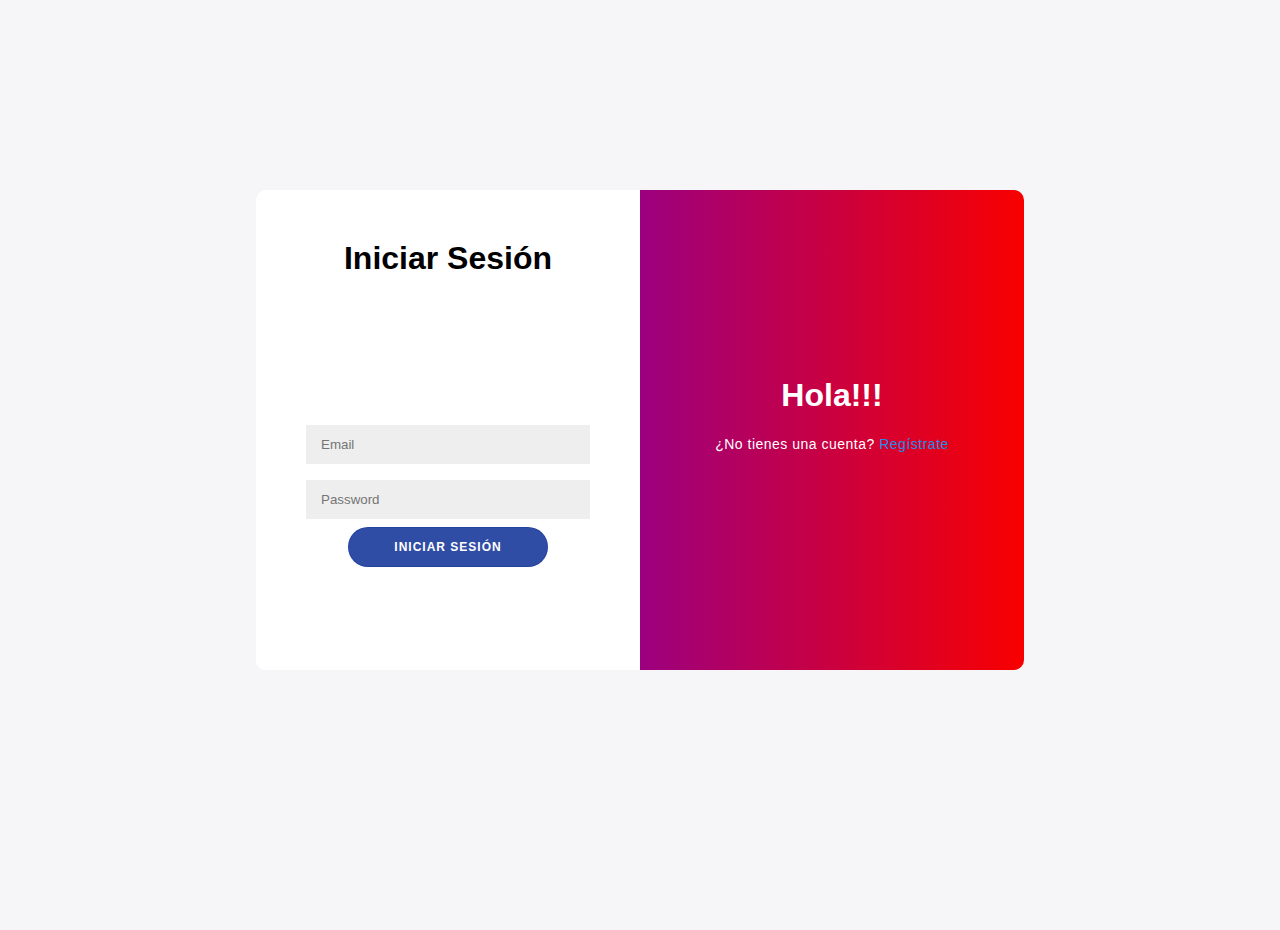
<file: prue/index.html>
<!DOCTYPE html>
<html lang="en">
<head>
    <meta charset="UTF-8">
    <meta name="viewport" content="width=device-width, initial-scale=1.0">
    <title>Iniciar Sesión</title>
    <link rel="stylesheet" href="styles.css">
</head>
<body>
    <div class="container">
        <div class="form-container sign-in-container">
            <h1 class="center">Iniciar Sesión</h1>
            <form id="loginForm">
                <input type="email" placeholder="Email" id="loginEmail" name="loginEmail" required>
                <input type="password" placeholder="Password" id="loginPassword" name="loginPassword" required>
                <button type="submit">Iniciar Sesión</button>
                <p id="loginMessage"></p> <!-- Aquí se mostrará el mensaje de advertencia -->
            </form>
        </div>        
        <div class="overlay-container">
            <div class="overlay">
                <div class="overlay-panel overlay-left">
                    <h1>¡Bienvenido!</h1>
                    <p>Inicia sesión con tu cuenta</p>
                    <button class="ghost" id="signIn">Inicia sesión</button>
                </div>
                <div class="overlay-panel overlay-right">
                    <h1>Hola!!!</h1>
                    <p>¿No tienes una cuenta? <a href="registro.html">Regístrate</a></p>
                </div>
            </div>
        </div>
    </div>

    <script>
        document.getElementById("loginForm").addEventListener("submit", function(event) {
            event.preventDefault(); // Evitar el envío tradicional del formulario

            const email = document.getElementById('loginEmail').value;
            const password = document.getElementById('loginPassword').value;
            const loginMessage = document.getElementById('loginMessage');

            const storedUser = JSON.parse(localStorage.getItem(email));

            if (storedUser && storedUser.email === email && storedUser.password === password) {
                loginMessage.textContent = 'Inicio de sesión exitoso! Redireccionando...';
                setTimeout(() => {
                    window.location.href = 'menu.html'; // Redirigir al menú
                }, 2000);
            } else {
                loginMessage.textContent = 'Error: El correo electrónico o la contraseña no son correctos. Por favor, verifique sus credenciales.';
            }
        });
    </script>
</body>
</html>
</file>
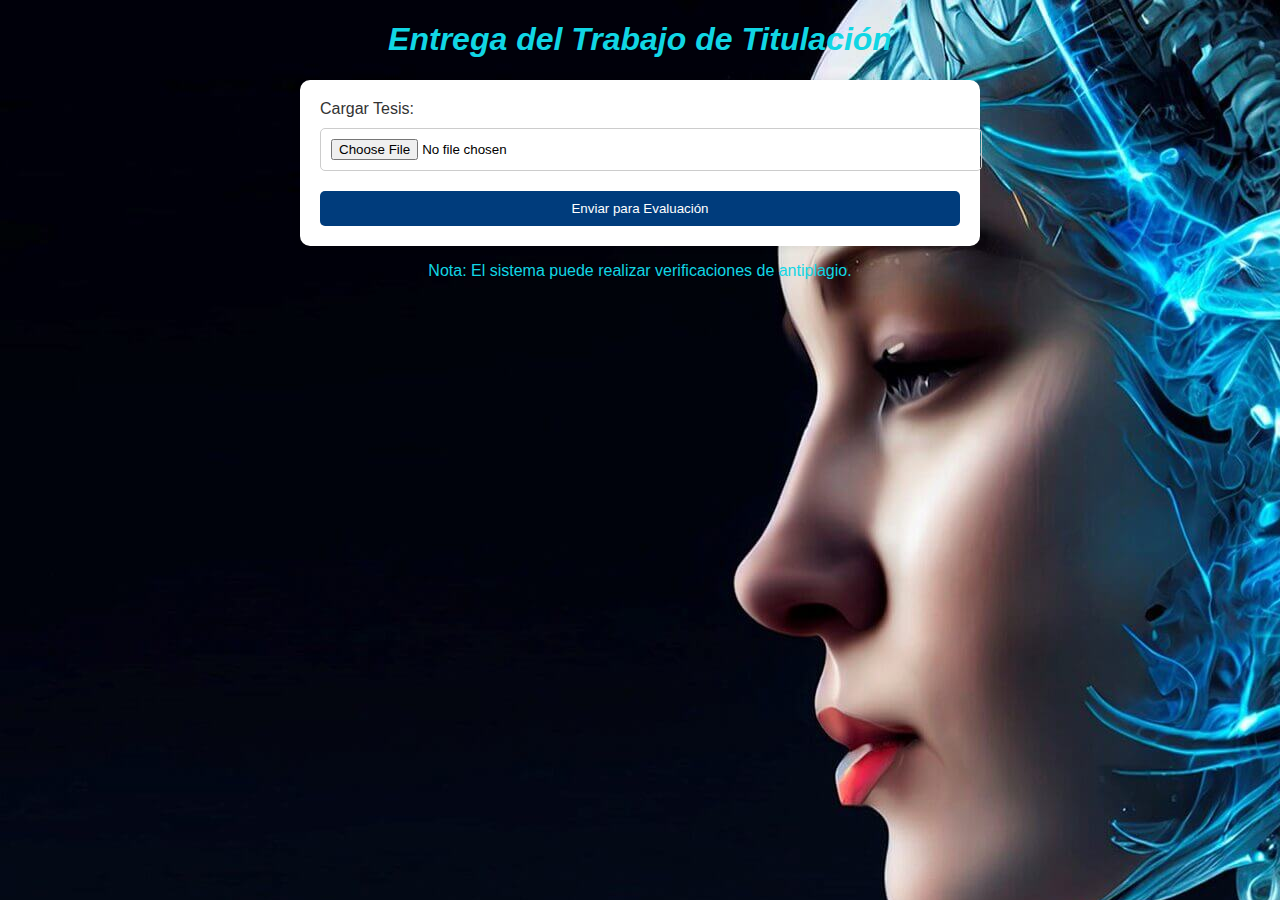
<file: prue/entrega.html>
<!DOCTYPE html>
<html lang="es">
<head>
    <meta charset="UTF-8">
    <title>Entrega del Trabajo de Titulación</title>
    <link rel="stylesheet" href="estilo/entrega.css">
</head>
<body>
    <h1> <i>Entrega del Trabajo de Titulación</h1> </i>
    <form>
        <label for="file">Cargar Tesis:</label>
        <input type="file" id="file" name="file"><br>
        <input type="submit" value="Enviar para Evaluación">
    </form>
    <p>Nota: El sistema puede realizar verificaciones de antiplagio.</p>
</body>
</html>
</file>
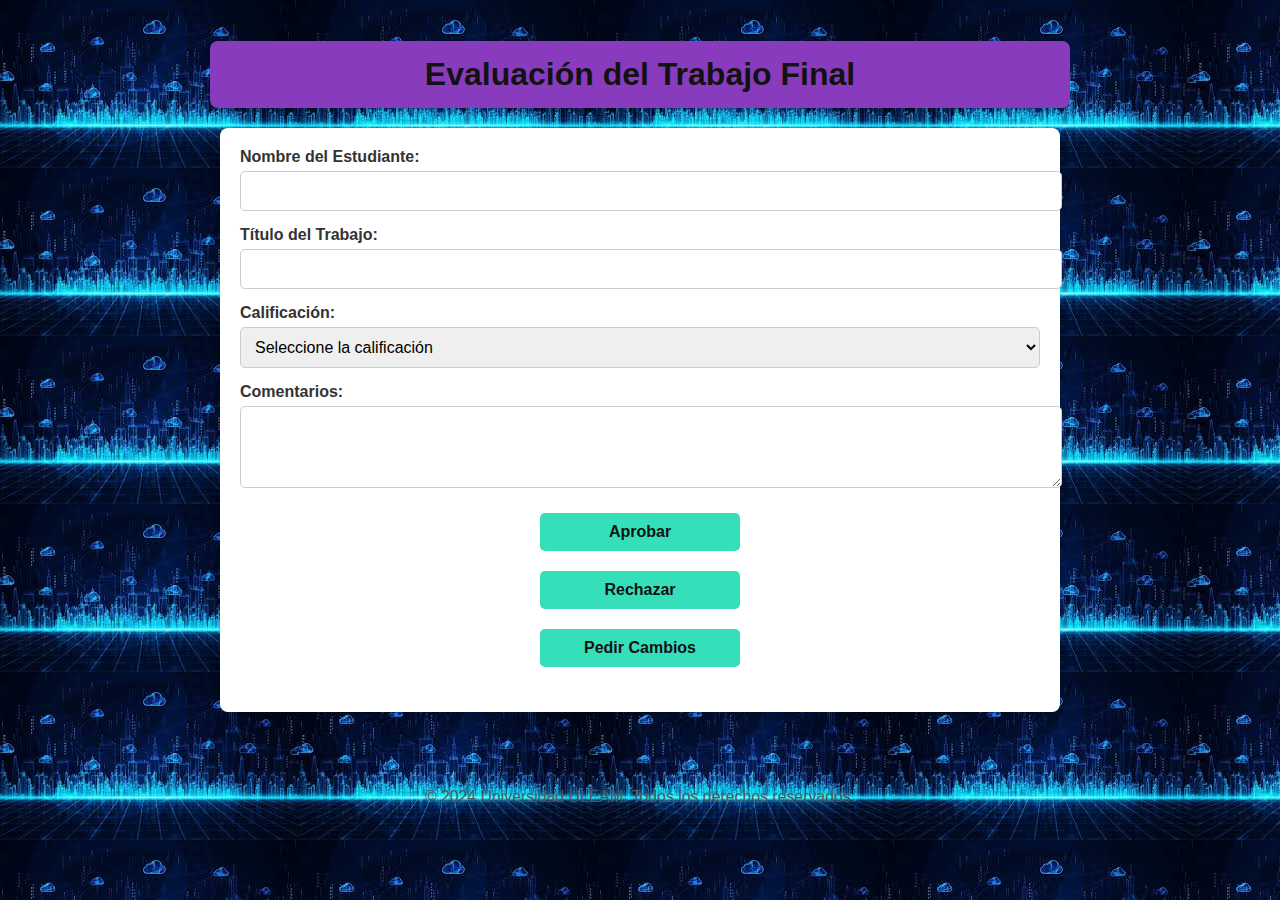
<file: prue/evaluacion.html>
<!DOCTYPE html>
<html lang="es">
<head>
    <meta charset="UTF-8">
    <title>Evaluación del Trabajo Final</title>
    <link rel="stylesheet" href="estilo/evaluacion.css">
</head>
<body>
    <h1>Evaluación del Trabajo Final</h1>

    <div class="container">
        <form id="evaluationForm">
            <div class="form-group">
                <label for="studentName">Nombre del Estudiante:</label>
                <input type="text" id="studentName" name="studentName" required>
            </div>
            <div class="form-group">
                <label for="workTitle">Título del Trabajo:</label>
                <input type="text" id="workTitle" name="workTitle" required>
            </div>
            <div class="form-group">
                <label for="grade">Calificación:</label>
                <select id="grade" name="grade" required>
                    <option value="">Seleccione la calificación</option>
                    <option value="0">0</option>
                    <option value="1">1</option>
                    <option value="2">2</option>
                    <option value="3">3</option>
                    <option value="4">4</option>
                    <option value="5">5</option>
                    <option value="6">6</option>
                    <option value="7">7</option>
                    <option value="8">8</option>
                    <option value="9">9</option>
                    <option value="10">10</option>
                </select>
            </div>
            <div class="form-group">
                <label for="comments">Comentarios:</label>
                <textarea id="comments" name="comments" rows="4" required></textarea>
            </div>
            <div class="form-group">
                <button type="button" onclick="submitEvaluation('approve')">Aprobar</button>
                <button type="button" onclick="submitEvaluation('reject')">Rechazar</button>
                <button type="button" onclick="submitEvaluation('requestChanges')">Pedir Cambios</button>
            </div>
        </form>
    </div>

    <div class="footer">
        <p>© 2024 Universidad ULEAM. Todos los derechos reservados.</p>
    </div>

    <script>
        function submitEvaluation(action) {
            const studentName = document.getElementById('studentName').value;
            const workTitle = document.getElementById('workTitle').value;
            const grade = document.getElementById('grade').value;
            const comments = document.getElementById('comments').value;

            if (action === 'approve') {
                alert(`El trabajo de ${studentName} titulado "${workTitle}" ha sido aprobado.`);
            } else if (action === 'reject') {
                alert(`El trabajo de ${studentName} titulado "${workTitle}" ha sido rechazado.`);
            } else if (action === 'requestChanges') {
                alert(`Se han solicitado cambios para el trabajo de ${studentName} titulado "${workTitle}".`);
            }

            // Aquí puedes agregar la lógica para enviar los datos al servidor.
            console.log({
                studentName,
                workTitle,
                grade,
                comments,
                action
            });
        }
    </script>
</body>
</html>
</file>
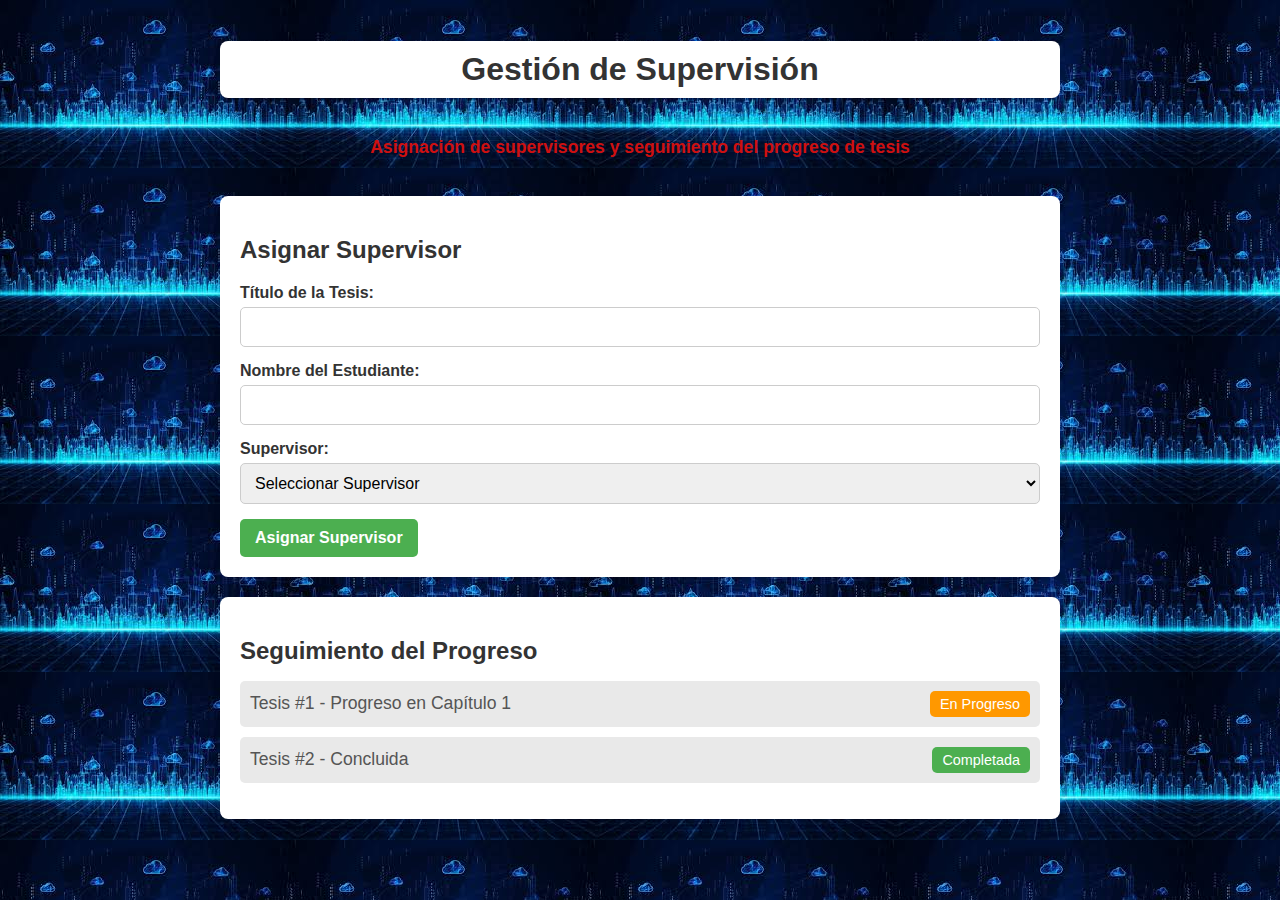
<file: prue/gestion.html>
<!DOCTYPE html>
<html lang="es">
<head>
    <meta charset="UTF-8">
    <title>Gestión de Supervisión</title>
    <link rel="stylesheet" href="estilo/gestion.css">
</head>
<body>
    <h1>Gestión de Supervisión</h1>
    <p id="proposalListText"> <b>Asignación de supervisores y seguimiento del progreso de tesis</b></p>

    <div id="proposalsContainer">
        <!-- Aquí se agregarán las propuestas dinámicamente -->
    </div>

    <div class="container">
        <h2>Asignar Supervisor</h2>
        <form id="assignSupervisorForm">
            <div class="form-group">
                <label for="thesisTitle">Título de la Tesis:</label>
                <input type="text" id="thesisTitle" name="thesisTitle" required>
            </div>
            <div class="form-group">
                <label for="studentName">Nombre del Estudiante:</label>
                <input type="text" id="studentName" name="studentName" required>
            </div>
            <div class="form-group">
                <label for="supervisor">Supervisor:</label>
                <select id="supervisor" name="supervisor" required>
                    <option value="">Seleccionar Supervisor</option>
                    <!-- Opciones de supervisores se llenarán dinámicamente -->
                </select>
            </div>
            <button type="submit">Asignar Supervisor</button>
        </form>
    </div>

    <div class="container progress-section">
        <h2>Seguimiento del Progreso</h2>
        <ul class="progress-list">
            <li>
                <p>Tesis #1 - Progreso en Capítulo 1</p>
                <span class="status in-progress">En Progreso</span>
            </li>
            <li>
                <p>Tesis #2 - Concluida</p>
                <span class="status completed">Completada</span>
            </li>
            <!-- Más elementos de progreso según sea necesario -->
        </ul>
    </div>

    <script>
        // Simulación de datos del perfil de usuario
        const userProfile = {
            role: 'profesor',
            name: 'Profesor1'
        };

        document.addEventListener('DOMContentLoaded', function() {
            const supervisorSelect = document.getElementById('supervisor');

            if (userProfile.role === 'profesor') {
                const option = document.createElement('option');
                option.value = userProfile.name;
                option.textContent = userProfile.name;
                supervisorSelect.appendChild(option);
            }

            document.getElementById('assignSupervisorForm').addEventListener('submit', function(event) {
                event.preventDefault();
                alert(`Supervisor asignado: ${supervisorSelect.value}`);
            });
        });
    </script>
</body>
</html>
</file>
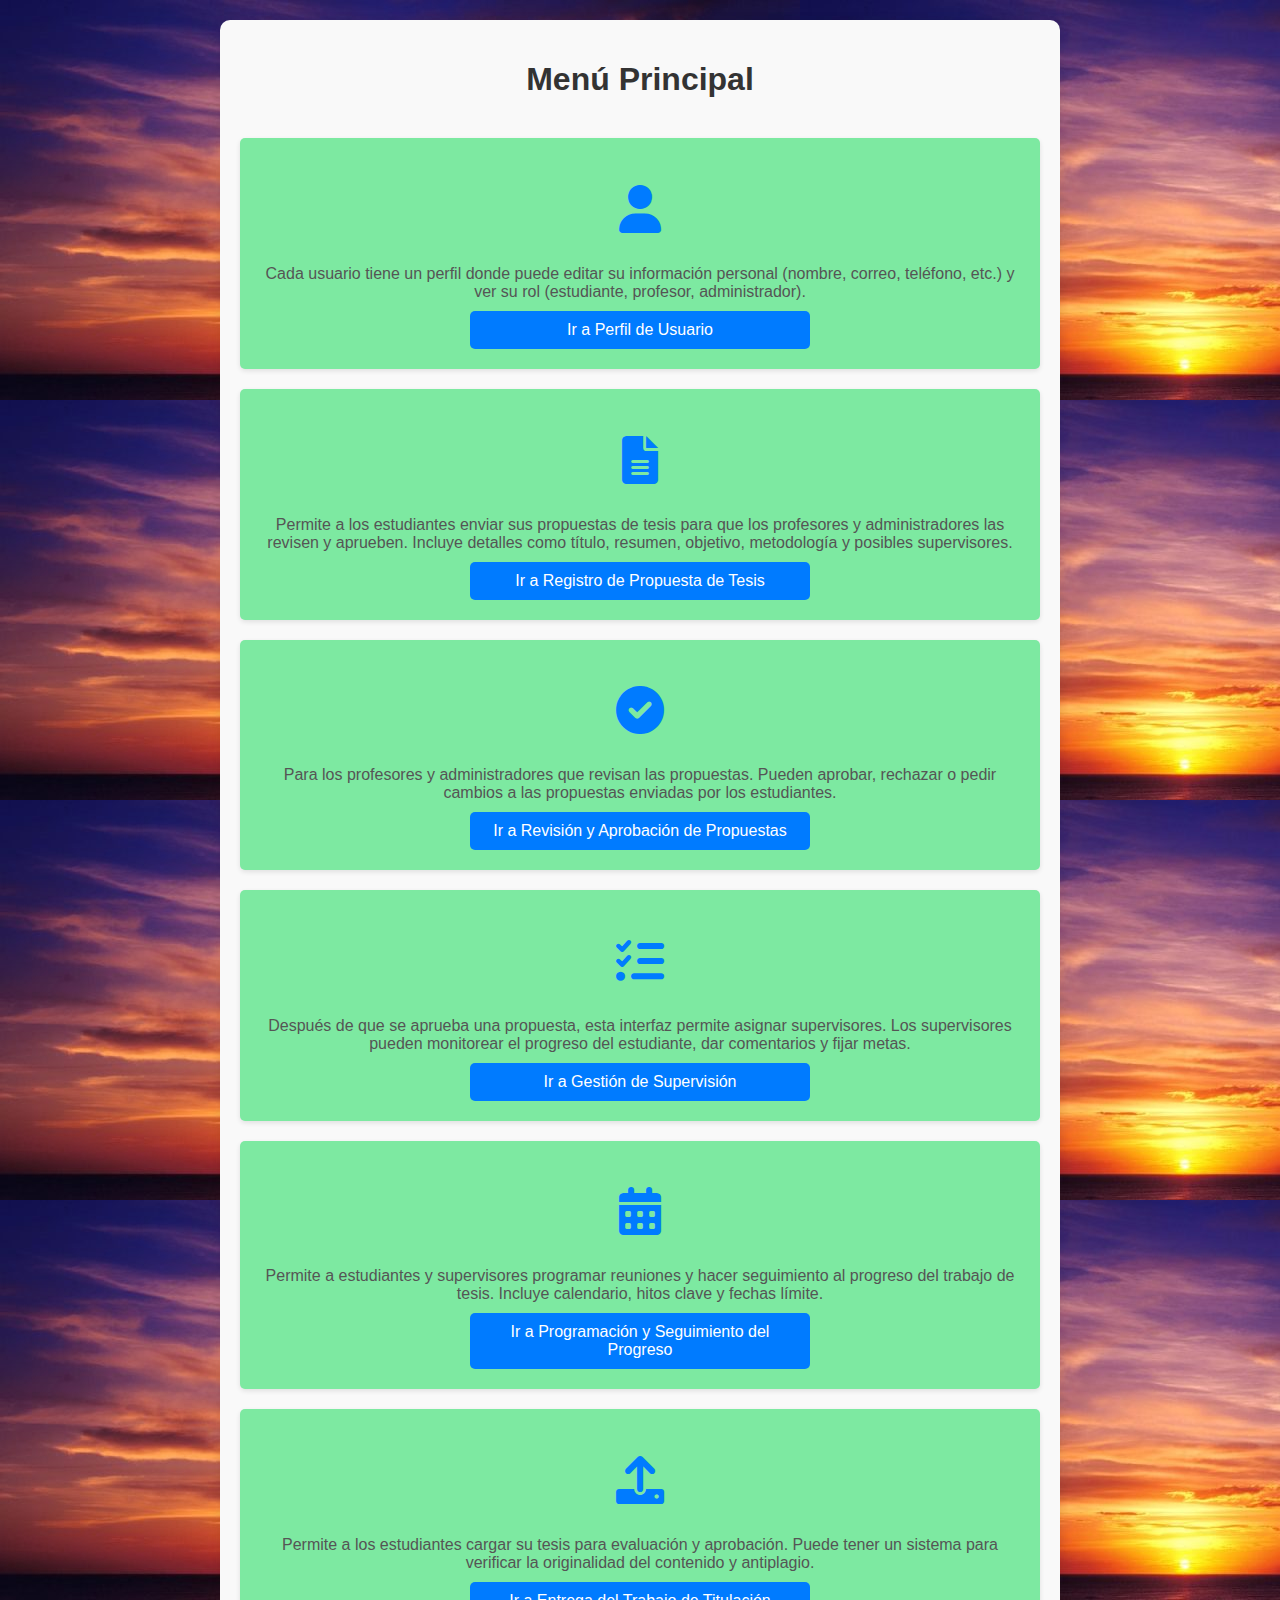
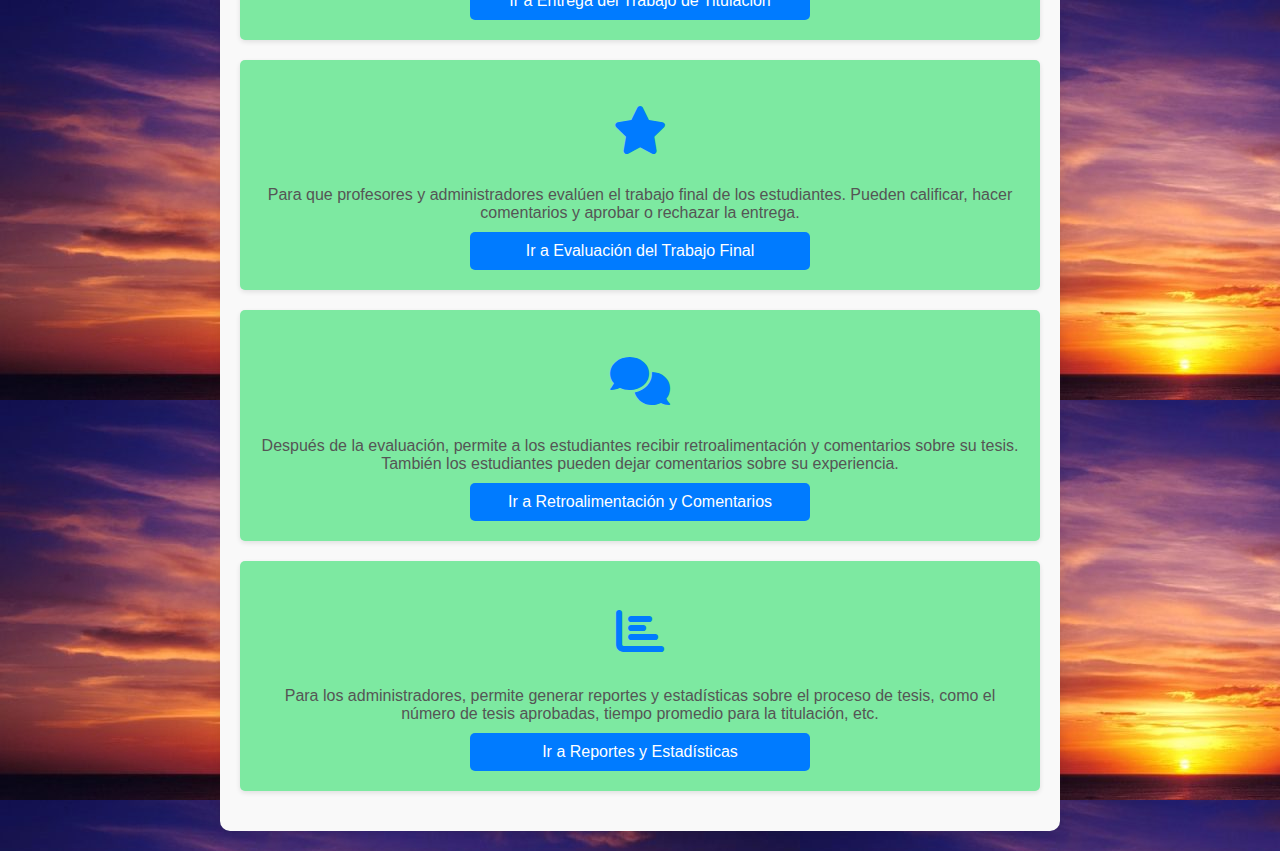
<file: prue/menu.html>
<!DOCTYPE html>
<html lang="es">
<head>
    <meta charset="UTF-8">
    <meta name="viewport" content="width=device-width, initial-scale=1.0">
    <title>Menú Principal</title>
    <link rel="stylesheet" href="https://cdnjs.cloudflare.com/ajax/libs/font-awesome/6.0.0-beta3/css/all.min.css">
    <style>
        body {
            font-family: Arial, sans-serif;
            margin: 0;
            padding: 0;
            background-color: #f4f4f4;

            background-image: url("estilo/imagenes/cielo.jpg");
        }
        .container {
            max-width: 800px;
            margin: 20px auto;
            padding: 20px;
            background-color: #f9f9f9; 
            border-radius: 10px;
            box-shadow: 0 0 10px rgba(0, 0, 0, 0.1);
        }
        header {
            text-align: center;
            margin-bottom: 40px;
        }
        .card {
            display: flex;
            flex-direction: column;
            align-items: center;
            padding: 20px;
            background-color: #7de9a1;
            margin-bottom: 20px;
            border-radius: 5px;
            box-shadow: 0 2px 5px rgba(0, 0, 0, 0.1);
            transition: transform 0.3s, box-shadow 0.3s;
        }
        .card:hover {
            transform: translateY(-5px);
            box-shadow: 0 4px 10px rgba(0, 0, 0, 0.2);
        }
        h1 {
            margin-bottom: 20px;
            color: #333;
        }
        h2 {
            margin-bottom: 20px;
            font-size: 2em;
            color: #007bff;
        }
        h2 i {
            font-size: 1.5em;
        }
        p {
            margin: 10px 0;
            color: #555;
            text-align: center;
        }
        .button {
            display: block;
            width: 80%;
            max-width: 300px;
            padding: 10px 20px;
            background-color: #007bff;
            color: #fff;
            border: none;
            border-radius: 5px;
            cursor: pointer;
            transition: background-color 0.3s;
            text-align: center;
            text-decoration: none;
        }
        .button:hover {
            background-color: #0056b3;
        }
    </style>
</head>
<body>
    <div class="container">
        <header>
            <h1>Menú Principal</h1>
        </header>
        <section class="card">
            <h2><i class="fas fa-user"></i></h2>
            <p>Cada usuario tiene un perfil donde puede editar su información personal (nombre, correo, teléfono, etc.) y ver su rol (estudiante, profesor, administrador).</p>
            <a href="perfil.html" class="button">Ir a Perfil de Usuario</a>
        </section>
        <section class="card">
            <h2><i class="fas fa-file-alt"></i></h2>
            <p>Permite a los estudiantes enviar sus propuestas de tesis para que los profesores y administradores las revisen y aprueben. Incluye detalles como título, resumen, objetivo, metodología y posibles supervisores.</p>
            <a href="registroTesis.html" class="button">Ir a Registro de Propuesta de Tesis</a>
        </section>
        <section class="card">
            <h2><i class="fas fa-check-circle"></i></h2>
            <p>Para los profesores y administradores que revisan las propuestas. Pueden aprobar, rechazar o pedir cambios a las propuestas enviadas por los estudiantes.</p>
            <a href="revision.html" class="button">Ir a Revisión y Aprobación de Propuestas</a>
        </section>
        <section class="card">
            <h2><i class="fas fa-tasks"></i></h2>
            <p>Después de que se aprueba una propuesta, esta interfaz permite asignar supervisores. Los supervisores pueden monitorear el progreso del estudiante, dar comentarios y fijar metas.</p>
            <a href="gestion.html" class="button">Ir a Gestión de Supervisión</a>
        </section>
        <section class="card">
            <h2><i class="fas fa-calendar-alt"></i></h2>
            <p>Permite a estudiantes y supervisores programar reuniones y hacer seguimiento al progreso del trabajo de tesis. Incluye calendario, hitos clave y fechas límite.</p>
            <a href="segimiento.html" class="button">Ir a Programación y Seguimiento del Progreso</a>
        </section>
        <section class="card">
            <h2><i class="fas fa-upload"></i></h2>
            <p>Permite a los estudiantes cargar su tesis para evaluación y aprobación. Puede tener un sistema para verificar la originalidad del contenido y antiplagio.</p>
            <a href="entrega.html" class="button">Ir a Entrega del Trabajo de Titulación</a>
        </section>
        <section class="card">
            <h2><i class="fas fa-star"></i></h2>
            <p>Para que profesores y administradores evalúen el trabajo final de los estudiantes. Pueden calificar, hacer comentarios y aprobar o rechazar la entrega.</p>
            <a href="evaluacion.html" class="button">Ir a Evaluación del Trabajo Final</a>
        </section>
        <section class="card">
            <h2><i class="fas fa-comments"></i></h2>
            <p>Después de la evaluación, permite a los estudiantes recibir retroalimentación y comentarios sobre su tesis. También los estudiantes pueden dejar comentarios sobre su experiencia.</p>
            <a href="retroalimentacion.html" class="button">Ir a Retroalimentación y Comentarios</a>
        </section>
        <section class="card">
            <h2><i class="fas fa-chart-bar"></i></h2>
            <p>Para los administradores, permite generar reportes y estadísticas sobre el proceso de tesis, como el número de tesis aprobadas, tiempo promedio para la titulación, etc.</p>
            <a href="reporte.html" class="button">Ir a Reportes y Estadísticas</a>
        </section>
    </div>
</body>
</html>
</file>
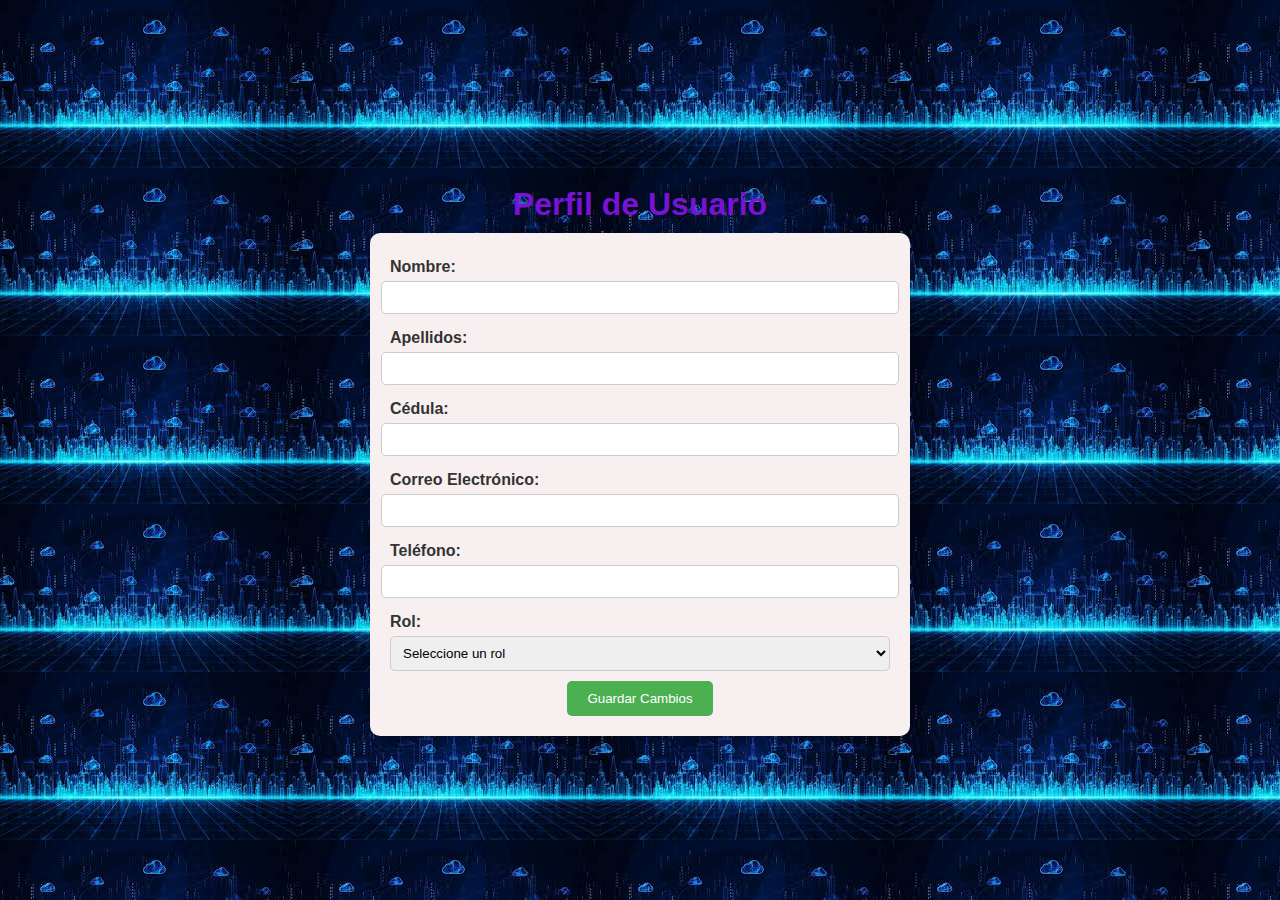
<file: prue/perfil.html>
<!DOCTYPE html>
<html lang="es">
<head>
    <meta charset="UTF-8">
    <title>Perfil de Usuario</title>
    <link rel="stylesheet" href="estilo/perfil.css">
    <script>
        // Supongamos que este es el correo electrónico y el rol registrados.
        const registeredEmail = "usuario@ejemplo.com";
        const registeredRole = "estudiante"; // Cambiar según el rol registrado (estudiante, profesor, administrador)

        function validateForm(event) {
            event.preventDefault();
            const name = document.getElementById('name').value.trim();
            const surname = document.getElementById('surname').value.trim();
            const cedula = document.getElementById('cedula').value.trim();
            const email = document.getElementById('email').value.trim();
            const role = document.getElementById('role').value;

            if (!name) {
                alert("El campo 'Nombre' es obligatorio.");
                return false;
            }

            if (!surname) {
                alert("El campo 'Apellidos' es obligatorio.");
                return false;
            }

            if (!cedula) {
                alert("El campo 'Cédula' es obligatorio.");
                return false;
            }

            if (!email) {
                alert("El campo 'Correo Electrónico' es obligatorio.");
                return false;
            }

            if (!role) {
                alert("El campo 'Rol' es obligatorio.");
                return false;
            }

            if (email !== registeredEmail) {
                alert("El correo electrónico no coincide con el registrado.");
                return false;
            }

            if (role !== registeredRole) {
                alert("El rol seleccionado no coincide con el rol registrado.");
                return false;
            }

            alert("Formulario enviado con éxito.");
            document.getElementById('userProfileForm').submit();
        }
    </script>
</head>
<body>
    <h1><span class="highlight">Perfil de Usuario</span> </h1>
    <form id="userProfileForm" onsubmit="validateForm(event)">
        <label for="name">Nombre:</label>
        <input type="text" id="name" name="name">
        <label for="surname">Apellidos:</label>
        <input type="text" id="surname" name="surname">
        <label for="cedula">Cédula:</label>
        <input type="text" id="cedula" name="cedula">
        <label for="email">Correo Electrónico:</label>
        <input type="email" id="email" name="email">
        <label for="phone">Teléfono:</label>
        <input type="text" id="phone" name="phone">
        <label for="role">Rol:</label>
        <select id="role" name="role">
            <option value="">Seleccione un rol</option>
            <option value="estudiante">Estudiante</option>
            <option value="profesor">Profesor</option>
            <option value="administrador">Administrador</option>
        </select>
        <input type="submit" value="Guardar Cambios">
    </form>
</body>
</html>
</file>
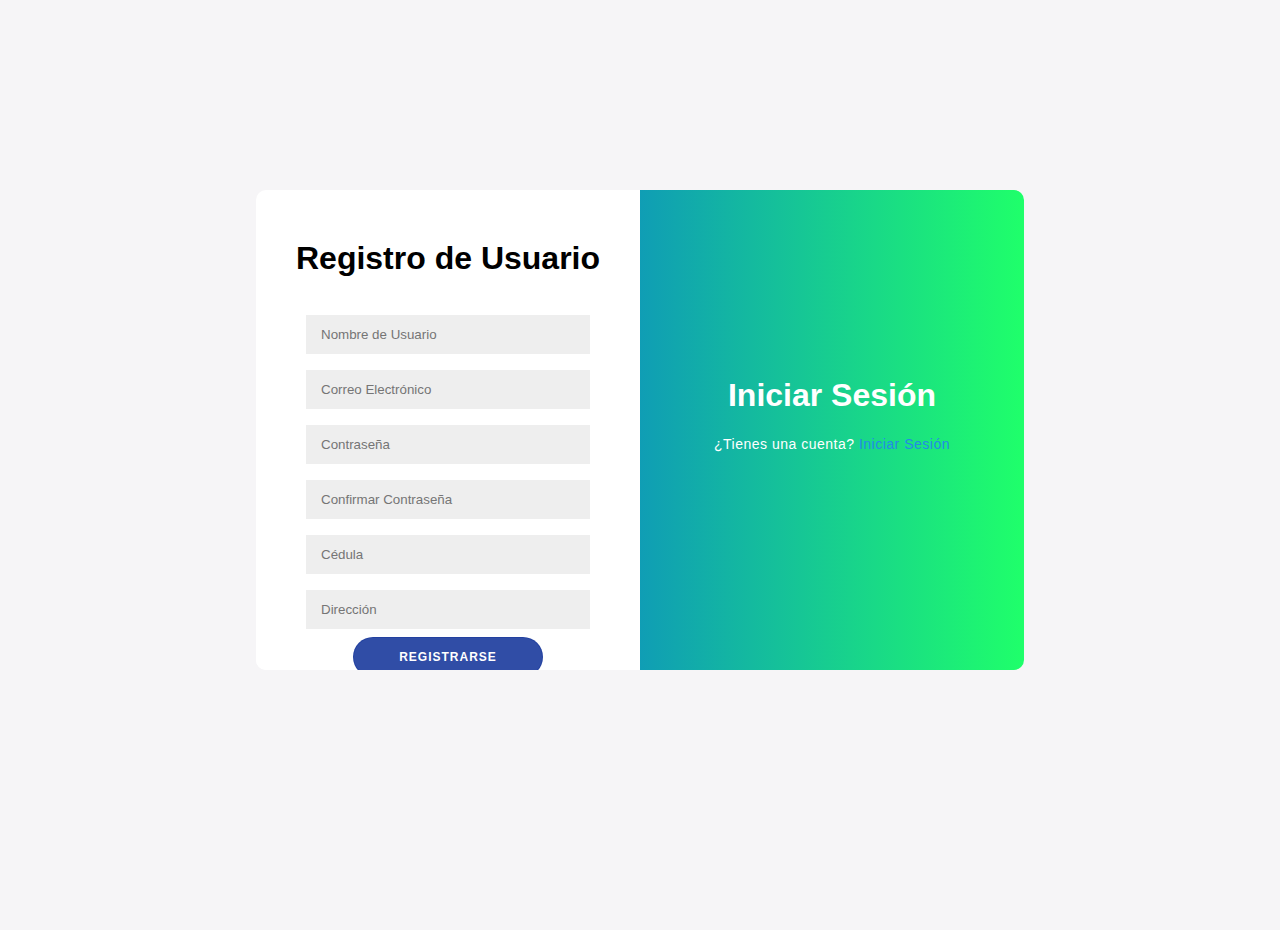
<file: prue/registro.html>
<!DOCTYPE html>
<html lang="en">
<head>
    <meta charset="UTF-8">
    <meta name="viewport" content="width=device-width, initial-scale=1.0">
    <title>Registro de Usuario</title>
    <link rel="stylesheet" href="styles.css">
</head>
<body>
    <div class="container">
        <div class="form-container sign-up-container">
            <h1 class="center">Registro de Usuario</h1>
            <form id="registrationForm">
                <input type="text" placeholder="Nombre de Usuario" id="username" name="username" required>
                <input type="email" placeholder="Correo Electrónico" id="email" name="email" required>
                <input type="password" placeholder="Contraseña" id="password" name="password" required>
                <input type="password" placeholder="Confirmar Contraseña" id="confirmPassword" name="confirmPassword" required>
                <input type="text" placeholder="Cédula" id="cedula" name="cedula" required>
                <input type="text" placeholder="Dirección" id="direccion" name="direccion" required>
                <button type="submit">Registrarse</button>
                <p id="registrationMessage"></p> <!-- Aquí se mostrará el mensaje de advertencia -->
            </form>
        </div>        
        <div class="overlay-container">
            <div class="overlay2">
                <div class="overlay-panel overlay-left">
                    <h1>¡Bienvenido!</h1>
                    <p>¿No tienes una cuenta? <a href="index.html">Iniciar Sesión</a></p>
                </div>
                <div class="overlay-panel overlay-right">
                    <h1>Iniciar Sesión</h1>
                    <p>¿Tienes una cuenta? <a href="index.html">Iniciar Sesión</a></p>
                </div>
            </div>
        </div>
    </div>

    <script>
        document.getElementById("registrationForm").addEventListener("submit", function(event) {
            event.preventDefault(); // Evitar el envío tradicional del formulario

            const username = document.getElementById("username").value;
            const email = document.getElementById("email").value;
            const password = document.getElementById("password").value;
            const confirmPassword = document.getElementById("confirmPassword").value;
            const cedula = document.getElementById("cedula").value;
            const direccion = document.getElementById("direccion").value;
            const registrationMessage = document.getElementById("registrationMessage");

            // Expresiones regulares para validar el email, cédula y contraseña
            const emailRegex = /^[a-zA-Z0-9._%+-]+@[a-zA-Z0-9.-]+\.[a-zA-Z]{2,}$/;
            const cedulaRegex = /^\d{10}$/;
            const passwordRegex = /^(?=.*\d)(?=.*[a-z])(?=.*[A-Z])(?=.*[a-zA-Z]).{8,}$/;

            if (!emailRegex.test(email)) {
                registrationMessage.textContent = "Por favor, introduce un correo electrónico válido.";
                return;
            }

            if (!cedulaRegex.test(cedula)) {
                registrationMessage.textContent = "La cédula debe contener exactamente 10 dígitos.";
                return;
            }

            if (!passwordRegex.test(password)) {
                registrationMessage.textContent = "La contraseña debe tener al menos 8 caracteres, incluyendo al menos una letra minúscula, una letra mayúscula y un número.";
                return;
            }

            if (password !== confirmPassword) {
                registrationMessage.textContent = "Las contraseñas no coinciden.";
                return;
            }

            // Crear un objeto con los datos del usuario
            const user = {
                username: username,
                email: email,
                password: password,
                cedula: cedula,
                direccion: direccion
            };

            // Guardar los datos en localStorage
            localStorage.setItem(email, JSON.stringify(user));

            // Mostrar mensaje de éxito
            registrationMessage.textContent = "Usuario registrado con éxito. Redirigiendo a la página de inicio de sesión...";

            // Redirigir al index.html después de un breve retraso
            setTimeout(function() {
                window.location.href = "index.html";
            }, 2000); // Esperar 2 segundos antes de redirigir
        });
    </script>
</body>
</html>
</file>
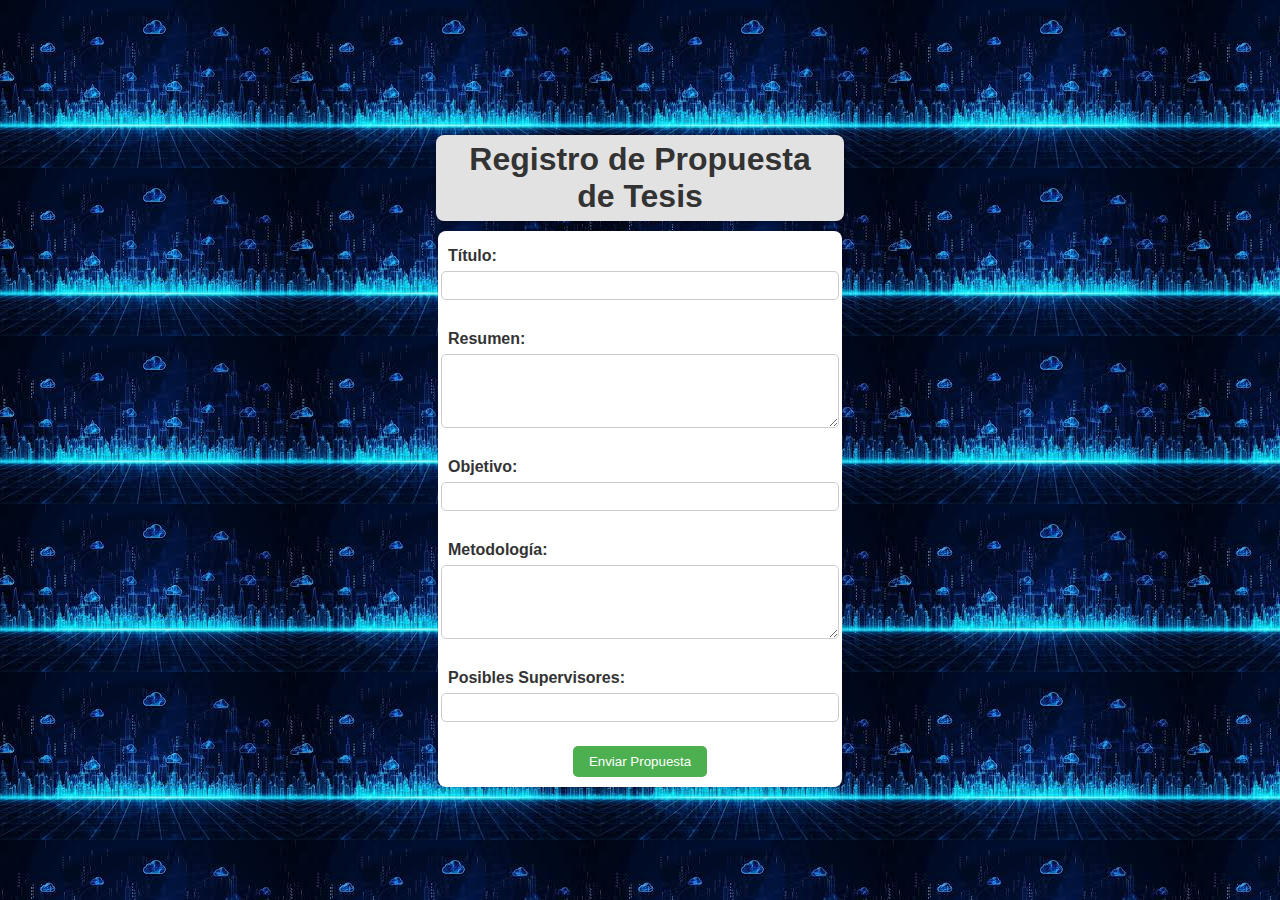
<file: prue/registroTesis.html>
<!DOCTYPE html>
<html lang="es">
<head>
    <meta charset="UTF-8">
    <title>Registro de Propuesta de Tesis</title>
    <link rel="stylesheet" href="estilo/registro_tesis.css">
    
</head>
<body>
    <h1>Registro de Propuesta de Tesis</h1>
    <form>
        <label for="title">Título:</label>
        <input type="text" id="title" name="title"><br>
        <label for="summary">Resumen:</label>
        <textarea id="summary" name="summary"></textarea><br>
        <label for="objective">Objetivo:</label>
        <input type="text" id="objective" name="objective"><br>
        <label for="methodology">Metodología:</label>
        <textarea id="methodology" name="methodology"></textarea><br>
        <label for="supervisors">Posibles Supervisores:</label>
        <input type="text" id="supervisors" name="supervisors"><br>
        <input type="submit" value="Enviar Propuesta">
    </form>
</body>
</html>
</file>
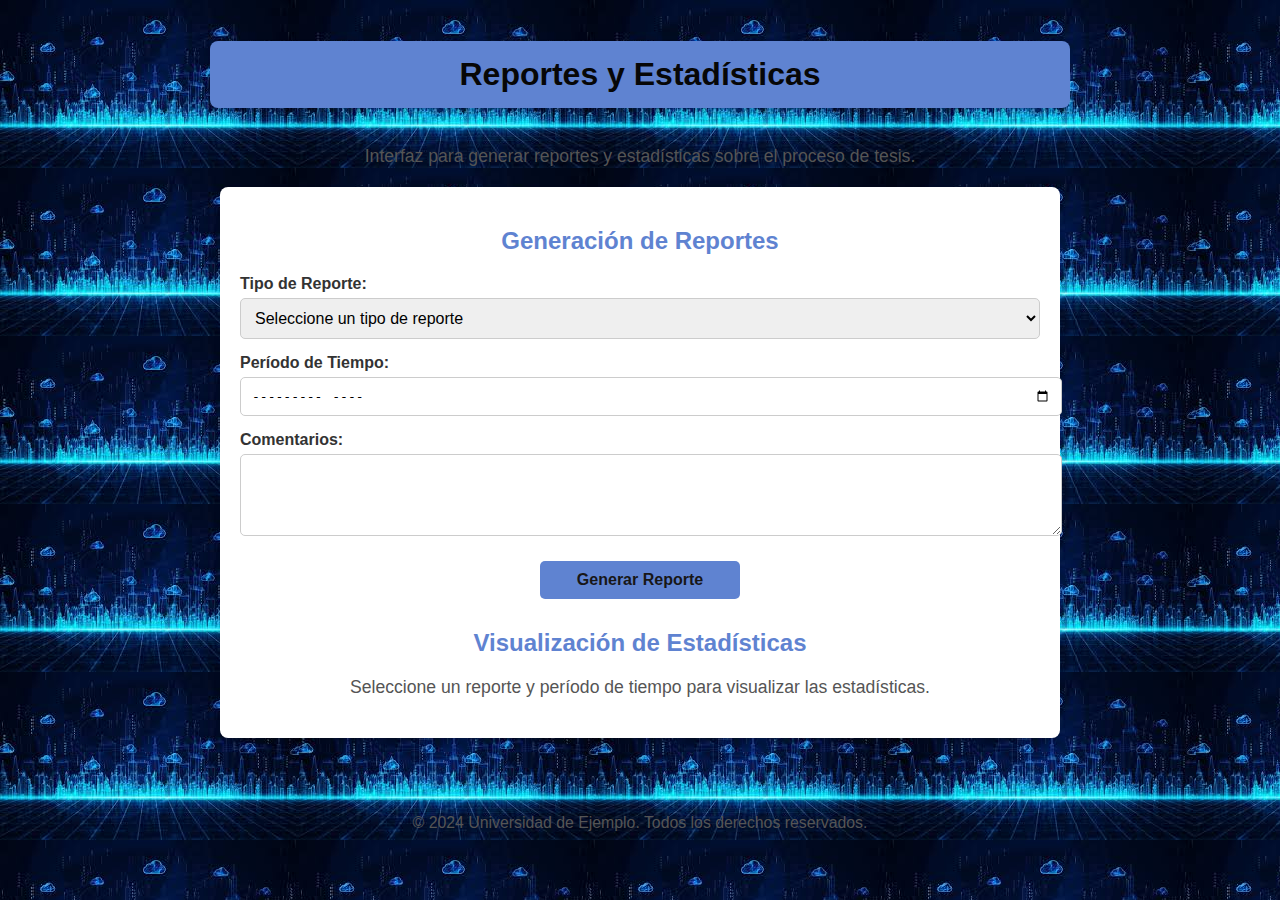
<file: prue/reporte.html>
<!DOCTYPE html>
<html lang="es">
<head>
    <meta charset="UTF-8">
    <title>Reportes y Estadísticas</title>
    <link rel="stylesheet" href="estilo/reporte.css">
</head>
<body>
    <h1>Reportes y Estadísticas</h1>
    <p>Interfaz para generar reportes y estadísticas sobre el proceso de tesis.</p>

    <div class="container">
        <div class="report-section">
            <h2>Generación de Reportes</h2>
            <form id="reportForm">
                <div class="form-group">
                    <label for="reportType">Tipo de Reporte:</label>
                    <select id="reportType" name="reportType" required>
                        <option value="">Seleccione un tipo de reporte</option>
                        <option value="progress">Progreso de Tesis</option>
                        <option value="feedback">Retroalimentación de Estudiantes</option>
                        <option value="grades">Calificaciones de Tesis</option>
                    </select>
                </div>
                <div class="form-group">
                    <label for="timePeriod">Período de Tiempo:</label>
                    <input type="month" id="timePeriod" name="timePeriod" required>
                </div>
                <div class="form-group">
                    <label for="comments">Comentarios:</label>
                    <textarea id="comments" name="comments" rows="4" required></textarea>
                </div>
                <div class="form-group">
                    <button type="button" onclick="generateReport()">Generar Reporte</button>
                </div>
            </form>
        </div>

        <div class="stats-section">
            <h2>Visualización de Estadísticas</h2>
            <div id="statsContainer">
                <!-- Aquí se mostrarán las estadísticas -->
                <p>Seleccione un reporte y período de tiempo para visualizar las estadísticas.</p>
            </div>
        </div>
    </div>

    <div class="footer">
        <p>© 2024 Universidad de Ejemplo. Todos los derechos reservados.</p>
    </div>

    <script>
        function generateReport() {
            const reportType = document.getElementById('reportType').value;
            const timePeriod = document.getElementById('timePeriod').value;
            const comments = document.getElementById('comments').value;

            if (reportType && timePeriod && comments) {
                const date = new Date(timePeriod);
                const month = date.toLocaleString('default', { month: 'long' });
                const year = date.getFullYear();

                alert(`El reporte está en progreso para el período de ${month} ${year}, generado exitosamente.`);

                document.getElementById('statsContainer').innerHTML = `<p>Reporte de <strong>${reportType}</strong> para el período de <strong>${month} ${year}</strong> generado exitosamente.</p>`;
            } else {
                alert('Por favor, complete todos los campos.');
            }
        }
    </script>
</body>
</html>
</file>
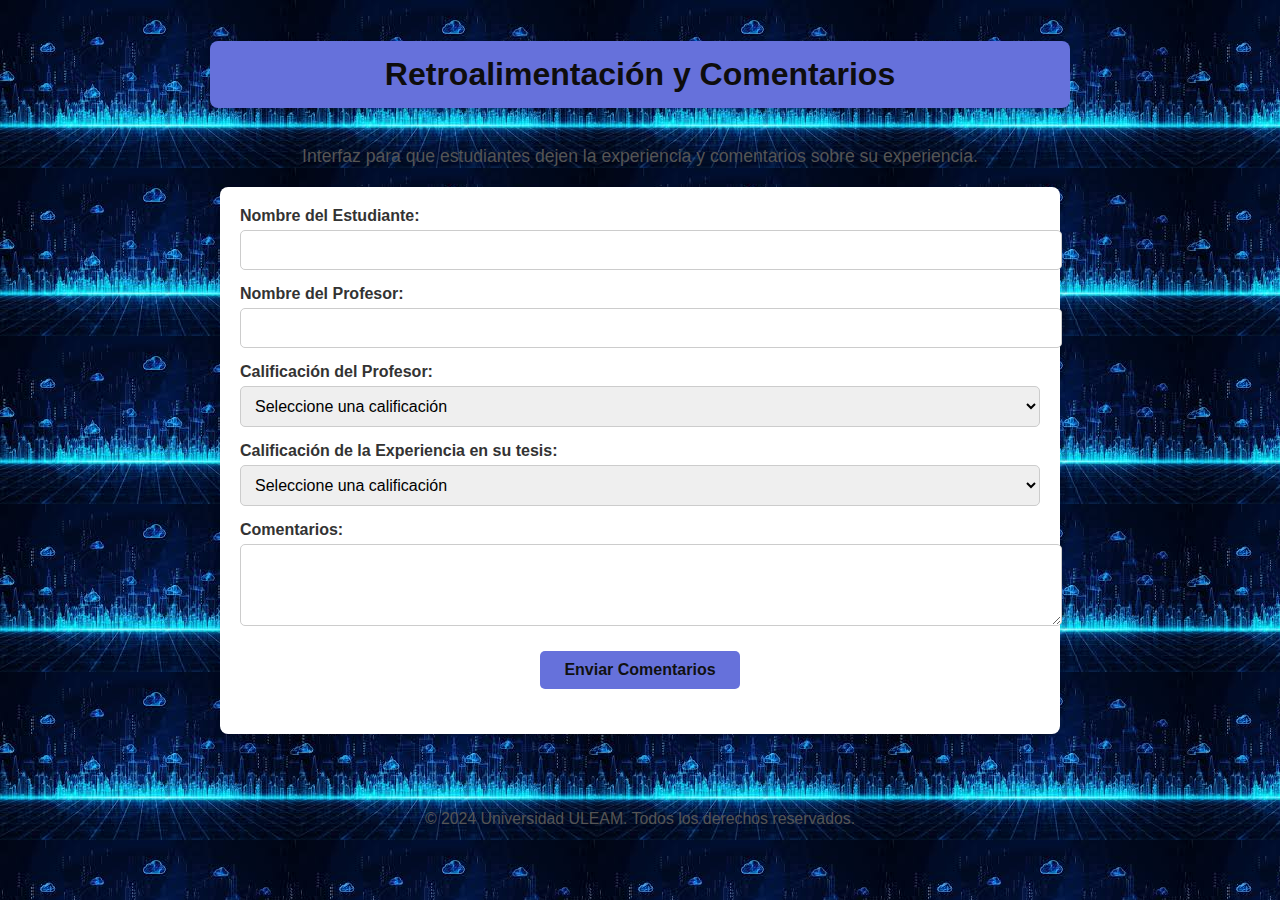
<file: prue/retroalimentacion.html>
<!DOCTYPE html>
<html lang="es">
<head>
    <meta charset="UTF-8">
    <title>Retroalimentación y Comentarios</title>
    <link rel="stylesheet" href="estilo/retroalimentacion.css">
</head>
<body>
    <h1>Retroalimentación y Comentarios</h1>
    <p>Interfaz para que estudiantes dejen la experiencia y comentarios sobre su experiencia.</p>

    <div class="container">
        <form id="feedbackForm">
            <div class="form-group">
                <label for="studentName">Nombre del Estudiante:</label>
                <input type="text" id="studentName" name="studentName" required>
            </div>
            <div class="form-group">
                <label for="professorName">Nombre del Profesor:</label>
                <input type="text" id="professorName" name="professorName" required>
            </div>
            <div class="form-group">
                <label for="professorRating">Calificación del Profesor:</label>
                <select id="professorRating" name="professorRating" required>
                    <option value="">Seleccione una calificación</option>
                    <option value="1">1 - Muy Mala</option>
                    <option value="2">2 - Mala</option>
                    <option value="3">3 - Regular</option>
                    <option value="4">4 - Buena</option>
                    <option value="5">5 - Muy Buena</option>
                </select>
            </div>
            <div class="form-group">
                <label for="experienceRating">Calificación de la Experiencia en su tesis:</label>
                <select id="experienceRating" name="experienceRating" required>
                    <option value="">Seleccione una calificación</option>
                    <option value="1">1 - Muy Mala</option>
                    <option value="2">2 - Mala</option>
                    <option value="3">3 - Regular</option>
                    <option value="4">4 - Buena</option>
                    <option value="5">5 - Muy Buena</option>
                </select>
            </div>
            <div class="form-group">
                <label for="comments">Comentarios:</label>
                <textarea id="comments" name="comments" rows="4" required></textarea>
            </div>
            <div class="form-group">
                <button type="button" onclick="submitFeedback()">Enviar Comentarios</button>
            </div>
        </form>
    </div>

    <div class="footer">
        <p>© 2024 Universidad ULEAM. Todos los derechos reservados.</p>
    </div>

    <script>
        function submitFeedback() {
            const studentName = document.getElementById('studentName').value;
            const professorName = document.getElementById('professorName').value;
            const professorRating = document.getElementById('professorRating').value;
            const experienceRating = document.getElementById('experienceRating').value;
            const comments = document.getElementById('comments').value;

            alert(`Gracias por tu retroalimentación, ${studentName}.`);

            // Aquí puedes agregar la lógica para enviar los datos al servidor.
            console.log({
                studentName,
                professorName,
                professorRating,
                experienceRating,
                comments
            });
        }
    </script>
</body>
</html>
</file>
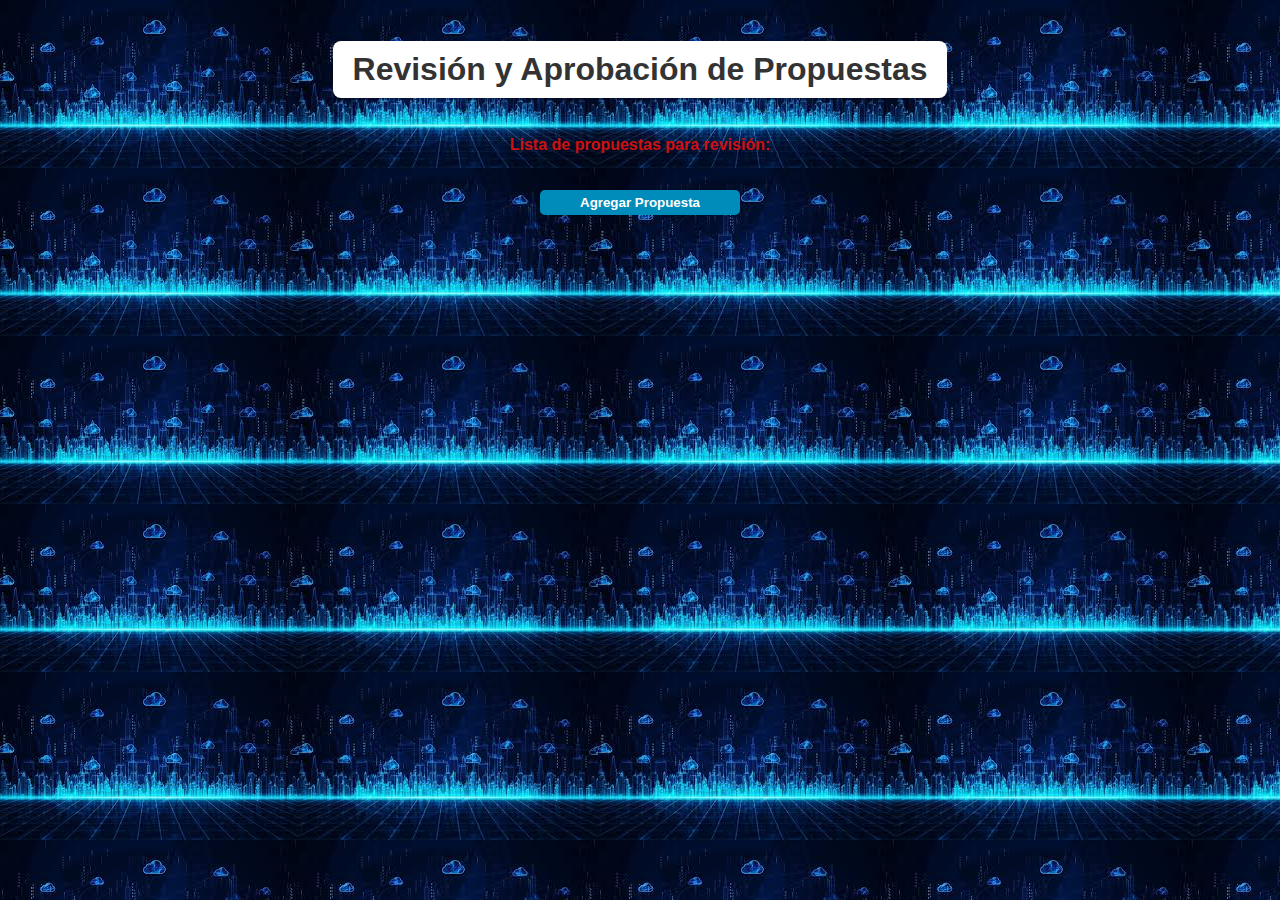
<file: prue/revision.html>
<!DOCTYPE html>
<html lang="es">
<head>
    <meta charset="UTF-8">
    <title>Revisión y Aprobación de Propuestas</title>
    <link rel="stylesheet" href="estilo/revision.css">
</head>
<body>
    <h1>Revisión y Aprobación de Propuestas</h1>
    <p id="proposalListText"> <b>Lista de propuestas para revisión:</b></p>

    <div id="proposalsContainer">
        <!-- Aquí se agregarán las propuestas dinámicamente -->
    </div>

    <button id="addProposalButton">Agregar Propuesta</button>

    <script>
        // Función para agregar una nueva propuesta
        function addProposal() {
            const proposalsContainer = document.getElementById('proposalsContainer');
            const proposalCount = proposalsContainer.children.length + 1;

            const newProposal = document.createElement('div');
            newProposal.classList.add('proposal');

            const proposalTitle = document.createElement('p');
            proposalTitle.textContent = `Propuesta #${proposalCount} - Título de la Propuesta`;

            const proposalActions = document.createElement('div');

            const approveButton = document.createElement('button');
            approveButton.textContent = 'Aprobar';
            approveButton.classList.add('approve');
            approveButton.addEventListener('click', function() {
                alert('¡La propuesta ha sido aceptada!');
            });

            const rejectButton = document.createElement('button');
            rejectButton.textContent = 'Rechazar';
            rejectButton.classList.add('reject');
            rejectButton.addEventListener('click', function() {
                alert('¡La propuesta ha sido denegada!');
            });

            const modifyButton = document.createElement('button');
            modifyButton.textContent = 'Pedir cambios';
            modifyButton.classList.add('modify');
            modifyButton.addEventListener('click', function() {
                // Aquí puedes agregar la lógica para subir un archivo
                alert('Subir archivo para cambios');
            });

            proposalActions.appendChild(approveButton);
            proposalActions.appendChild(rejectButton);
            proposalActions.appendChild(modifyButton);

            newProposal.appendChild(proposalTitle);
            newProposal.appendChild(proposalActions);

            proposalsContainer.appendChild(newProposal);
        }

        document.getElementById('addProposalButton').addEventListener('click', addProposal);
    </script>
</body>
</html>
</file>
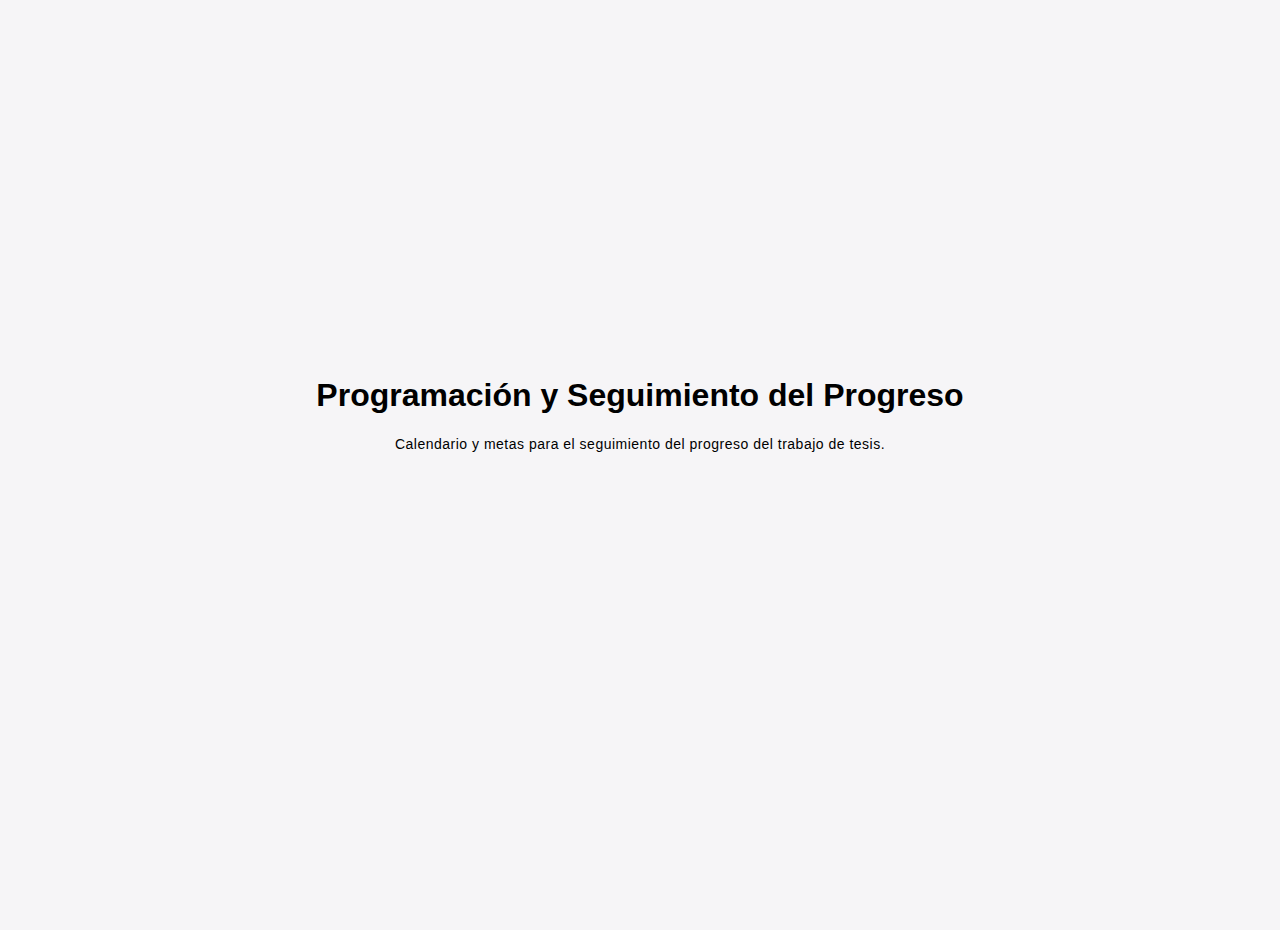
<file: prue/seguimeinto.html>
<!-- Programación y Seguimiento del Progreso -->
<!DOCTYPE html>
<html lang="es">
<head>
    <meta charset="UTF-8">
    <title>Programación y Seguimiento del Progreso</title>
    <link rel="stylesheet" href="styles.css">
</head>
<body>
    <h1>Programación y Seguimiento del Progreso</h1>
    <p>Calendario y metas para el seguimiento del progreso del trabajo de tesis.</p>
    <!-- Aquí podrías tener un calendario con hitos clave y fechas límite -->
</body>
</html>
</file>
<file: prue/styles.css>
* {
    box-sizing: border-box;
  }
  
  body {
    font-family: "Poppins", sans-serif;
    background: #f6f5f7;
    display: flex;
    flex-direction: column;
    justify-content: center;
    align-items: center;
    height: 100vh;
    margin: -20px 0 50px;
  }
  
  h1 {
    font-weight: bold;
    margin: 0;
  }
  .center {
    text-align: center;
    margin-top: 50px; /* Ajusta el margen superior según sea necesario */
}
  
  p {
    font-size: 14px;
    font-weight: 100;
    line-height: 20px;
    letter-spacing: 0.5px;
    margin: 20px 0 30px;
  }
  
  span {
    font-size: 12px;
  }
  
  a {
    color: #228be6;
    font-size: 14px;
    text-decoration: none;
    margin: 15px 0;
  }
  
  #red {
    color: rgb(36, 57, 165);
  }
  
  .container {
    background: #fff;
    border-radius: 10px;
    box-shadow: 0 14px 28px rgba(0, 0, 0, 0.25), 0, 10px 10px rgba(0, 0, 0, 0.22);
    position: relative;
    overflow: hidden;
    width: 768px;
    max-width: 100%;
    min-height: 480px;
  }
  
  .form-container form {
    background: #fff;
    display: flex;
    flex-direction: column;
    padding: 0 50px;
    height: 100%;
    justify-content: center;
    align-items: center;
    text-align: center;
  }
  
  .social-container {
    margin: 20px 0;
  }
  
  .social-container a {
    border: 1px solid #ddd;
    border-radius: 50%;
    display: inline-flex;
    justify-content: center;
    align-items: center;
    margin: 0 5px;
    height: 40px;
    width: 40px;
  }
  
  .form-container input {
    background: #eee;
    border: none;
    padding: 12px 15px;
    margin: 8px 0;
    width: 100%;
  }
  
  button {
    border-radius: 20px;
    border: 1px solid #2342a0f0;
    background: #2342a0f0;
    color: #fff;
    font-size: 12px;
    font-weight: bold;
    padding: 12px 45px;
    letter-spacing: 1px;
    text-transform: uppercase;
    transition: transform 80ms ease-in;
  }
  
  #lila {
    background: #ff0741;
    border: 1px solid #ff0741;
  }
  
  button:active {
    transform: scale(0.95);
  }
  
  button:focus {
    outline: none;
  }
  
  button.ghost {
    background: transparent;
    border-color: #fff;
  }
  
  .form-container {
    position: absolute;
    top: 0;
    height: 100%;
    transition: all 0.6s ease-in-out;
  }
  
  .sign-in-container {
    left: 0;
    width: 50%;
    z-index: 2;
  }
  
  .sign-up-container {
    left: 0;
    width: 50%;
    z-index: 1;
  }
  
  .overlay-container {
    position: absolute;
    top: 0;
    left: 50%;
    width: 50%;
    height: 100%;
    overflow: hidden;
    transition: transform 0.6s ease-in-out;
    z-index: 100;
  }
  
  .overlay {
    background: #ff416c;
    background: linear-gradient(to right, #4000ff, #f80000) no-repeat 0 0 / cover;
    color: #fff;
    position: relative;
    left: -100%;
    height: 100%;
    width: 200%;
    transform: translateX(0);
    transition: tranform 0.6s ease-in-out;
  }
  .overlay2 {
    background: #ff416c;
    background: linear-gradient(to right, #003cff, #1fff6a) no-repeat 0 0 / cover;
    color: #fff;
    position: relative;
    left: -100%;
    height: 100%;
    width: 200%;
    transform: translateX(0);
    transition: tranform 0.6s ease-in-out;
  }
  
  .overlay-panel {
    position: absolute;
    top: 0;
    display: flex;
    flex-direction: column;
    justify-content: center;
    align-items: center;
    padding: 0 40px;
    height: 100%;
    width: 50%;
    text-align: center;
    transform: translateX(0);
    transition: transform 0.6s ease-in-out;
  }
  
  .overlay-right {
    right: 0;
    transform: translateX(0);
  }
  
  .overlay-left {
    background: #ff1538;
    transition: translateX(-20%);
  }
  
  
  .container.right-panel-active .sign-in-container {
    transform: translateX(100%);
  }
  
  .container.right-panel-active .overlay-container {
    transform: translateX(-100%);
  }
  
  .container.container.right-panel-active .sign-up-container {
    transform: translateX(100%);
    opacity: 1;
    z-index: 5;
  }
  
  .container.right-panel-active .overlay {
    transform: translateX(50%);
  }
  .container.right-panel-active .overlay-left {
    transform: translateX(0);
  }
  .container.right-panel-active .overlay-right {
    transform: translateX(20%);
  }
</file>
<file: prue/estilo/entrega.css>
body {
    font-family: Arial, sans-serif;
    background-color: #ffffff;
    margin: 0;
    padding: 0;

    background-image: url("imagenes/img1.jpg");
    
}

h1 {
    text-align: center;
    color: #11d6e4;
}

form {
    width: 50%;
    margin: 0 auto;
    background-color: #fff;
    padding: 20px;
    border-radius: 10px;
    box-shadow: 0 0 10px rgba(0, 0, 0, 0.1);
}

label {
    display: block;
    margin-bottom: 10px;
    color: #333;
}

input[type="file"] {
    width: 100%;
    padding: 10px;
    margin-bottom: 20px;
    border: 1px solid #ccc;
    border-radius: 5px;
}

input[type="submit"] {
    width: 100%;
    padding: 10px;
    background-color: #003c7c;
    color: #fff;
    border: none;
    border-radius: 5px;
    cursor: pointer;
}

input[type="submit"]:hover {
    background-color: #0056b3;
}

p {
    text-align: center;
    color: #11d6e4;
}
</file>
<file: prue/estilo/evaluacion.css>
body {
    font-family: 'Arial', sans-serif;
    background-color: #f4f4f4;
    color: #333;
    margin: 0;
    padding: 20px;
    display: flex;
    flex-direction: column;
    align-items: center;
    background-image: url(imagenes/imag3.jpg);
}

h1 {
    color: #131212;
    background-color: #893bbd;
    padding: 15px 30px;
    border-radius: 8px;
    box-shadow: 0 4px 6px rgba(0, 0, 0, 0.1);
    text-align: center;
    width: 100%;
    max-width: 800px;
    margin-bottom: 20px;
}

p {
    color: #555;
    font-size: 1.1em;
    text-align: center;
    max-width: 800px;
    margin-bottom: 20px;
}

.container {
    background-color: #ffffff;
    padding: 20px;
    border-radius: 8px;
    box-shadow: 0 4px 6px rgba(0, 0, 0, 0.1);
    width: 100%;
    max-width: 800px;
    margin-bottom: 20px;
}

.form-group {
    margin-bottom: 15px;
    display: flex;
    flex-direction: column;
}

.form-group label {
    font-weight: bold;
    margin-bottom: 5px;
}

.form-group input, .form-group textarea, .form-group select {
    padding: 10px;
    border: 1px solid #ccc;
    border-radius: 5px;
    font-size: 1em;
    width: 100%;
}

.form-group textarea {
    resize: vertical;
}

button {
    padding: 10px 15px;
    border: none;
    border-radius: 5px;
    cursor: pointer;
    font-size: 1em;
    background-color: #35dfba;
    color: rgb(19, 18, 18);
    font-weight: bold;
    transition: background 0.3s ease;
    display: block;
    width: 100%;
    max-width: 200px;
    margin: 10px auto;
}

button:hover {
    background-color: #43bfcf;
}

.footer {
    margin-top: 40px;
    text-align: center;
    color: #777;
    font-size: 0.9em;
}
</file>
<file: prue/estilo/gestion.css>
body {
    font-family: 'Arial', sans-serif;
    background-color: #f4f4f4;
    color: #333;
    margin: 0;
    padding: 20px;
    display: flex;
    flex-direction: column;
    align-items: center;
    background-image: url(imagenes/imag3.jpg);
}

h1 {
    color: #333;
    background-color: #ffffff;
    padding: 10px 20px;
    border-radius: 8px;
    box-shadow: 0 4px 6px rgba(0,0,0,0.1);
    text-align: center;
    width: 100%;
    max-width: 800px;
}

p {
    color: #555;
    font-size: 1.1em;
    text-align: center;
    max-width: 800px;
}

.container {
    background-color: #ffffff;
    padding: 20px;
    border-radius: 8px;
    box-shadow: 0 4px 6px rgba(0,0,0,0.1);
    margin-top: 20px;
    width: 100%;
    max-width: 800px;
}

.form-group {
    margin-bottom: 15px;
    display: flex;
    flex-direction: column;
}

.form-group label {
    font-weight: bold;
    margin-bottom: 5px;
}

.form-group input, .form-group select {
    padding: 10px;
    border: 1px solid #ccc;
    border-radius: 5px;
    font-size: 1em;
}

.form-group textarea {
    padding: 10px;
    border: 1px solid #ccc;
    border-radius: 5px;
    font-size: 1em;
    resize: vertical;
}

button {
    padding: 10px 15px;
    border: none;
    border-radius: 5px;
    cursor: pointer;
    font-size: 1em;
    background-color: #4CAF50;
    color: white;
    font-weight: bold;
    transition: background 0.3s ease;
}

button:hover {
    background-color: #45a049;
}

.progress-section {
    margin-top: 20px;
}

.progress-section h2 {
    margin-bottom: 10px;
    color: #333;
}

.progress-list {
    list-style-type: none;
    padding: 0;
}

.progress-list li {
    background-color: #e9e9e9;
    padding: 10px;
    border-radius: 5px;
    margin-bottom: 10px;
    display: flex;
    justify-content: space-between;
    align-items: center;
}

.progress-list li p {
    margin: 0;
}

.status {
    padding: 5px 10px;
    border-radius: 5px;
    font-size: 0.9em;
}

.status.in-progress {
    background-color: #ff9800;
    color: white;
}

.status.completed {
    background-color: #4caf50;
    color: white;
}
#proposalListText {
    color: #cf1010; /* Cambia el color del texto aquí */
}
</file>
<file: prue/estilo/perfil.css>
body {
    font-family: 'Arial', sans-serif;
    background-color: #85d4e2;
    color: #333;
    margin: 0;
    padding: 0;
    display: flex;
    flex-direction: column;
    justify-content: center;
    align-items: center;
    height: 100vh;
    background-image: url(imagenes/imag3.jpg);
}

h1 {
    color: #333;
    margin-bottom: 10px; /* Reduced margin */
}

.highlight {
    color: #7813d6; /* Green color for emphasis */
    font-weight: bold;
}

form {
    background-color: #f8f0f0;
    padding: 20px; /* Reduced padding */
    width: 40%; /* Reduced width */
    max-width: 500px; /* Smaller max width */
    box-shadow: 0 4px 8px rgba(0,0,0,0.1);
    border-radius: 10px;
    display: flex;
    flex-direction: column;
    align-items: center;
}

label {
    font-weight: bold;
    margin: 5px 0; /* Reduced margin */
    align-self: flex-start;
}

input[type="text"],
input[type="email"],
select {
    width: 100%;
    padding: 8px; /* Slightly reduced padding */
    margin-bottom: 10px; /* Reduced margin */
    border: 1px solid #ccc;
    border-radius: 5px;
}

input[type="submit"] {
    background-color: #4CAF50;
    color: white;
    padding: 10px 20px;
    border: none;
    border-radius: 5px;
    cursor: pointer;
    transition: background 0.3s ease;
}

input[type="submit"]:hover {
    background-color: #45a049;
}
</file>
<file: prue/estilo/registro_tesis.css>
body {
    font-family: 'Arial', sans-serif;
    background-color: #f4f4f4;
    color: #333;
    margin: 0;
    padding: 0;
    display: flex;
    flex-direction: column;
    justify-content: center;
    align-items: center;
    height: 100vh;
    background-image: url(imagenes/imag3.jpg);
}

h1 {
    color: #333;
    background-color: #e2e2e2; /* Slight gray background */
    padding: 6px 12px; /* Further reduced padding */
    border-radius: 8px; /* Rounded corners */
    box-shadow: 0 2px 4px rgba(0,0,0,0.2); /* Soft shadow for depth */
    margin-bottom: 10px; /* Reduced margin */
    width: 30%; /* Even smaller width for the title */
    text-align: center; /* Center text */
}

form {
    background-color: #fff;
    padding: 10px; /* Reduced padding */
    width: 30%; /* Smaller width for the form */
    max-width: 400px; /* Smaller max width */
    box-shadow: 0 4px 8px rgba(0,0,0,0.1);
    border-radius: 8px;
    display: flex;
    flex-direction: column;
    align-items: center;
}

label {
    font-weight: bold;
    margin: 6px 0; /* Further reduced spacing */
    align-self: flex-start;
}

input[type="text"],
textarea {
    width: 100%;
    padding: 6px; /* Reduced padding */
    margin-bottom: 6px; /* Reduced spacing */
    border: 1px solid #ccc;
    border-radius: 5px;
}

textarea {
    height: 60px; /* Further reduced height */
}

input[type="submit"] {
    background-color: #4CAF50;
    color: white;
    padding: 8px 16px; /* Adjusted padding */
    border: none;
    border-radius: 5px;
    cursor: pointer;
    transition: background 0.3s ease;
}

input[type="submit"]:hover {
    background-color: #45a049;
}
</file>
<file: prue/estilo/reporte.css>
body {
    font-family: 'Arial', sans-serif;
    background-color: #f4f4f4;
    color: #333;
    margin: 0;
    padding: 20px;
    display: flex;
    flex-direction: column;
    align-items: center;
    background-image: url(imagenes/imag3.jpg);
}

h1 {
    color: #070707;
    background-color: #5f83d1;
    padding: 15px 30px;
    border-radius: 8px;
    box-shadow: 0 4px 6px rgba(0, 0, 0, 0.1);
    text-align: center;
    width: 100%;
    max-width: 800px;
    margin-bottom: 20px;
}

p {
    color: #555;
    font-size: 1.1em;
    text-align: center;
    max-width: 800px;
    margin-bottom: 20px;
}

.container {
    background-color: #ffffff;
    padding: 20px;
    border-radius: 8px;
    box-shadow: 0 4px 6px rgba(0, 0, 0, 0.1);
    width: 100%;
    max-width: 800px;
    margin-bottom: 20px;
}

.form-group {
    margin-bottom: 15px;
    display: flex;
    flex-direction: column;
}

.form-group label {
    font-weight: bold;
    margin-bottom: 5px;
}

.form-group input, .form-group select, .form-group textarea {
    padding: 10px;
    border: 1px solid #ccc;
    border-radius: 5px;
    font-size: 1em;
    width: 100%;
}

.form-group textarea {
    resize: vertical;
}

button {
    padding: 10px 15px;
    border: none;
    border-radius: 5px;
    cursor: pointer;
    font-size: 1em;
    background-color: #5f83d1;
    color: rgb(24, 23, 23);
    font-weight: bold;
    transition: background 0.3s ease;
    display: block;
    width: 100%;
    max-width: 200px;
    margin: 10px auto;
}

button:hover {
    background-color:#5f83d1;;
}

.footer {
    margin-top: 40px;
    text-align: center;
    color: #777;
    font-size: 0.9em;
}

.report-section, .stats-section {
    margin-top: 20px;
}

.report-section h2, .stats-section h2 {
    text-align: center;
    color: #5f83d1;
}
</file>
<file: prue/estilo/retroalimentacion.css>
body {
    font-family: 'Arial', sans-serif;
    background-color: #f4f4f4;
    color: #333;
    margin: 0;
    padding: 20px;
    display: flex;
    flex-direction: column;
    align-items: center;
    background-image: url(imagenes/imag3.jpg);
}

h1 {
    color: #0e0d0d;
    background-color: #6671db;
    padding: 15px 30px;
    border-radius: 8px;
    box-shadow: 0 4px 6px rgba(0, 0, 0, 0.1);
    text-align: center;
    width: 100%;
    max-width: 800px;
    margin-bottom: 20px;
}

p {
    color: #555;
    font-size: 1.1em;
    text-align: center;
    max-width: 800px;
    margin-bottom: 20px;
}

.container {
    background-color: #ffffff;
    padding: 20px;
    border-radius: 8px;
    box-shadow: 0 4px 6px rgba(0, 0, 0, 0.1);
    width: 100%;
    max-width: 800px;
    margin-bottom: 20px;
}

.form-group {
    margin-bottom: 15px;
    display: flex;
    flex-direction: column;
}

.form-group label {
    font-weight: bold;
    margin-bottom: 5px;
}

.form-group input, .form-group textarea, .form-group select {
    padding: 10px;
    border: 1px solid #ccc;
    border-radius: 5px;
    font-size: 1em;
    width: 100%;
}

.form-group textarea {
    resize: vertical;
}

button {
    padding: 10px 15px;
    border: none;
    border-radius: 5px;
    cursor: pointer;
    font-size: 1em;
    background-color: #6671db;
    color: #111111;
    font-weight: bold;
    transition: background 0.3s ease;
    display: block;
    width: 100%;
    max-width: 200px;
    margin: 10px auto;
}

button:hover {
    background-color: #218838;
}

.footer {
    margin-top: 40px;
    text-align: center;
    color: #777;
    font-size: 0.9em;
}
</file>
<file: prue/estilo/revision.css>
body {
    font-family: 'Arial', sans-serif;
    background-color: #f4f4f4;
    color: #333;
    margin: 0;
    padding: 20px;
    display: flex;
    flex-direction: column;
    align-items: center;
    background-image: url(imagenes/imag3.jpg);
}

h1 {
    color: #333;
    background-color: #ffffff;
    padding: 10px 20px;
    border-radius: 8px;
    box-shadow: 0 4px 6px rgba(0,0,0,0.1);
}

.proposal {
    background-color: #ffffff;
    padding: 10px;
    margin-top: 10px;
    width: 80%;
    border-radius: 5px;
    box-shadow: 0 2px 4px rgba(0,0,0,0.2);
    display: flex;
    flex-direction: column;
    align-items: center;
}

.proposal p {
    margin: 0;
    padding: 0;
    margin-bottom: 10px;
}

button {
    padding: 5px 10px;
    border: none;
    border-radius: 5px;
    cursor: pointer;
    color: white;
    font-weight: bold;
    transition: background 0.3s ease;
    margin: 5px 0;
    width: 100%;
    max-width: 200px; /* Optional: to keep buttons consistent */
}

.approve {
    background-color: #4CAF50;
}

.approve:hover {
    background-color: #45a049;
}

.reject {
    background-color: #f44336;
}

.reject:hover {
    background-color: #d32f2f;
}

.modify {
    background-color: #FF9800;
}

.modify:hover {
    background-color: #fb8c00;
}

#addProposalButton {
    margin-top: 20px;
    background-color: #008CBA;
    color: white;
}

#addProposalButton:hover {
    background-color: #007BB5;
}
#proposalListText {
    color: #cf1010; /* Cambia el color del texto aquí */
}
</file>
